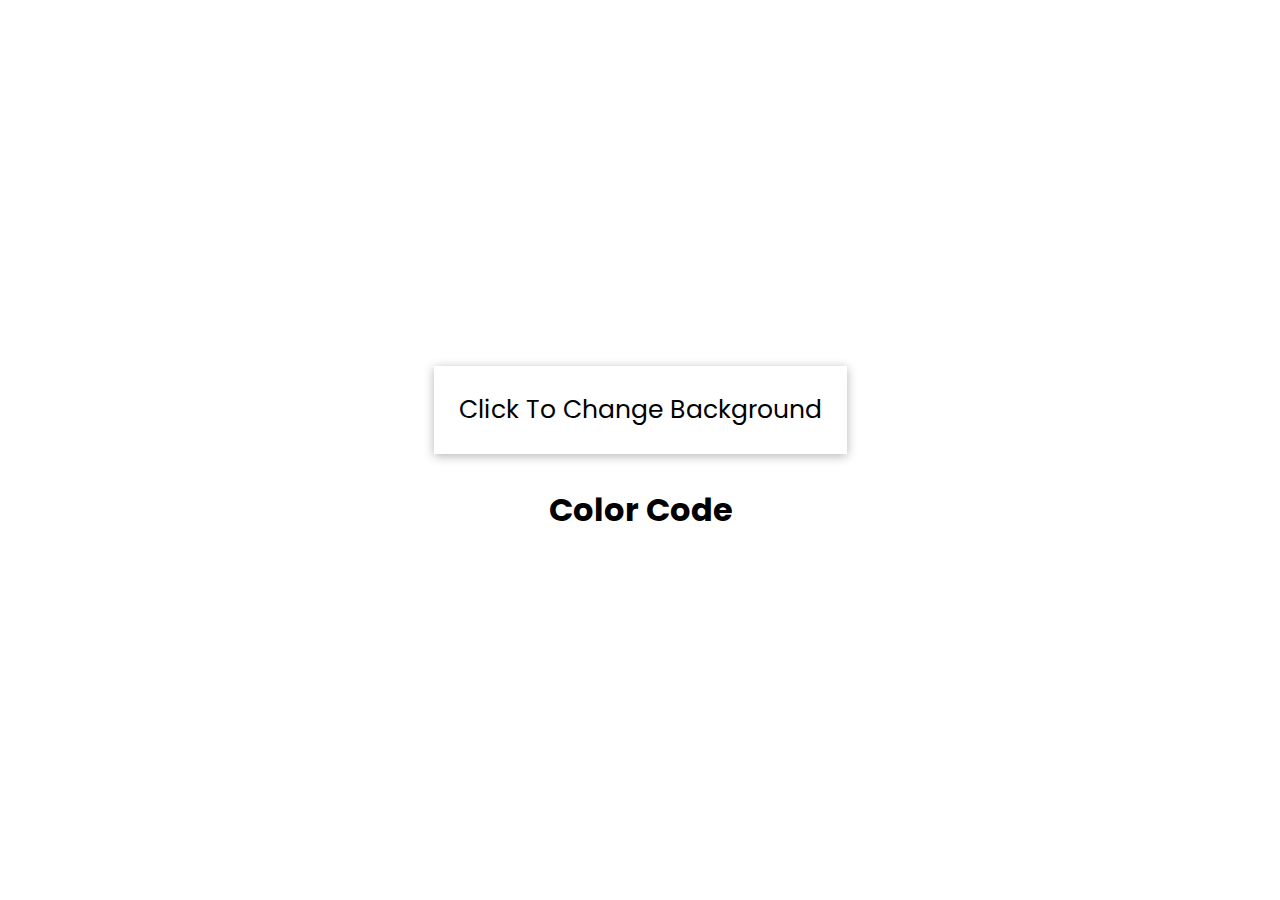
<file: Change-Background/HTML/index.html>
<!DOCTYPE html>
<html lang="en">
<head>
    <meta charset="UTF-8">
    <meta name="viewport" content="width=device-width, initial-scale=1.0">
    <title>Background Changer</title>
    <link rel="stylesheet" href="../CSS/style.css">
</head>
<body>
    <section>
        <button>Click to Change Background</button>
        <h1>Color Code</h1>
    </section>
    <script src="../JavaScript/app.js"></script>
</body>
</html>
</file>
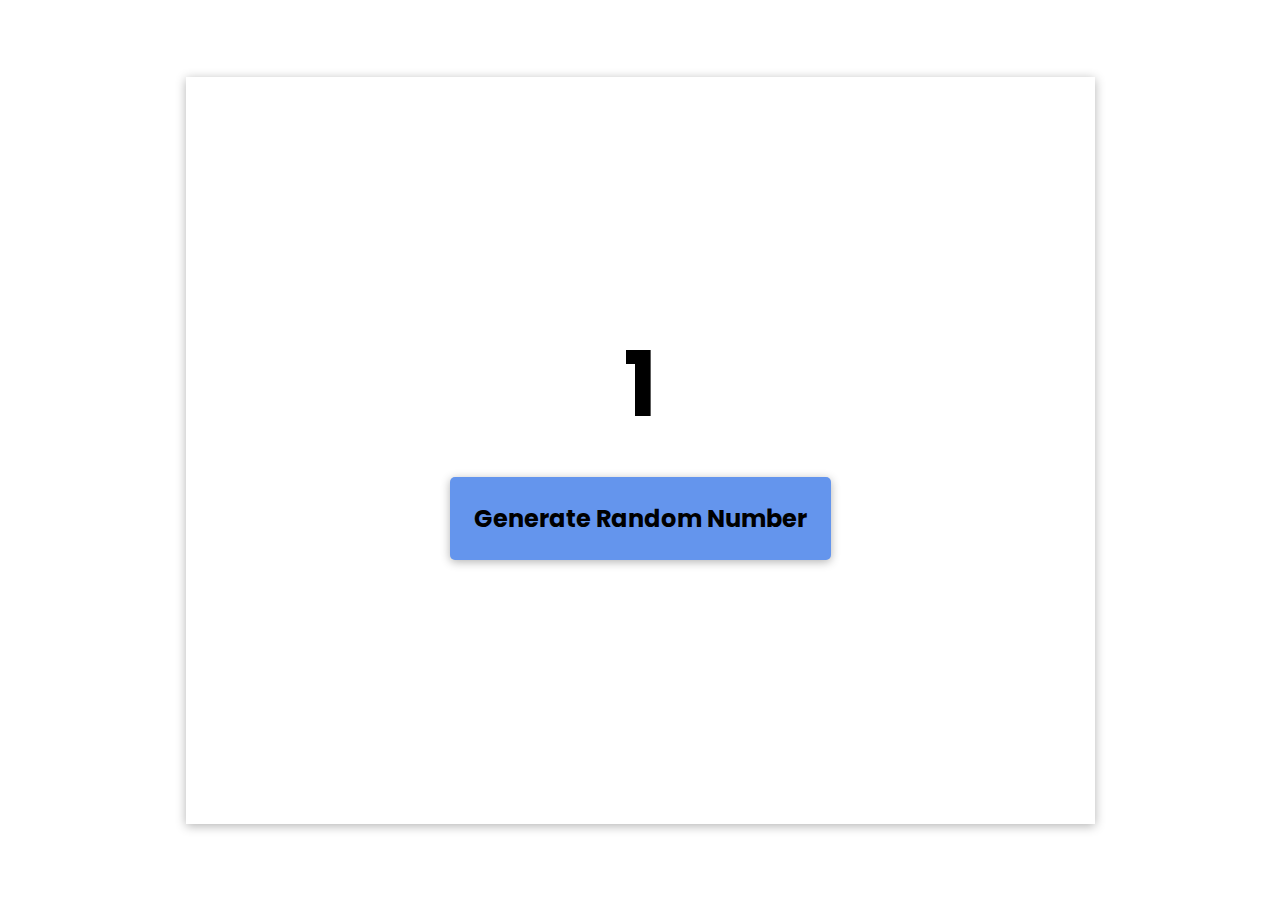
<file: Random Number Generator/HTMl/index.html>
<html lang="en">
  <head>
    <meta charset="UTF-8" />
    <meta name="viewport" content="width=device-width, initial-scale=1.0" />
    <title>Generate Random Number</title>
    <link rel="stylesheet" href="../CSS/style.css" />
  </head>
  <body>
    <section>
      <div>
        <h1>1</h1>
        <button class="upper">Generate Random Number</button>
      </div>
    </section>
    <script src="../JS/app.js"></script>
  </body>
</html>
</file>
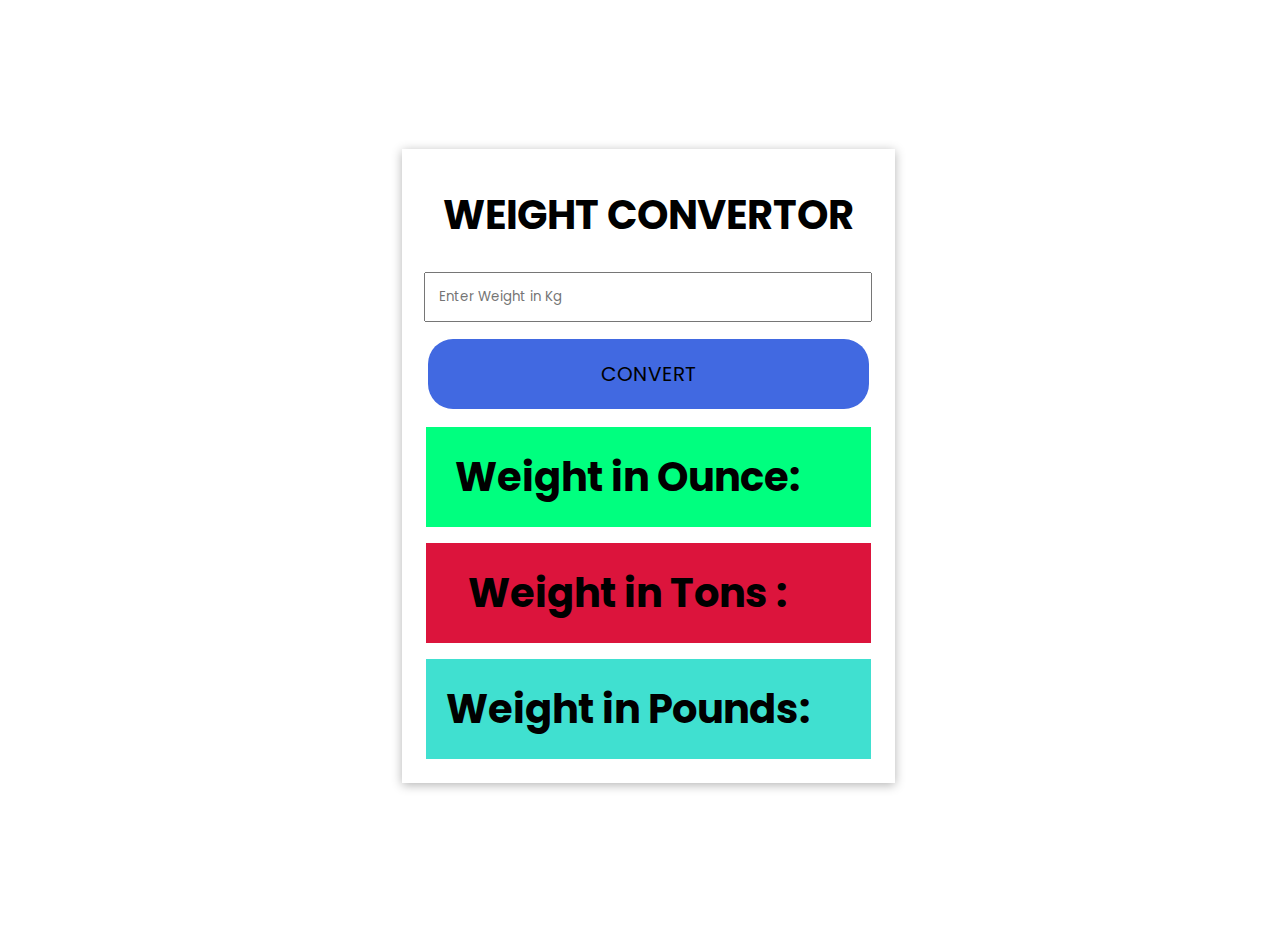
<file: Weight Converter/HTML/index.html>
<!DOCTYPE html>
<html lang="en">
  <head>
    <meta charset="UTF-8" />
    <meta name="viewport" content="width=device-width, initial-scale=1.0" />
    <title>Weight Convertor</title>
    <link rel="stylesheet" href="../CSS/style.css" />
  </head>
  <body>
    <section>
      <div class="wrapper">
        <h1>WEIGHT CONVERTOR</h1>

        <input type="number" placeholder="Enter Weight in Kg" />
        <button>Convert</button>
        <div class="Ounce">
          <h1>Weight in Ounce: <span></span></h1>
        </div>
        <div class="tons">
          <h1>Weight in Tons : <span1></span1></h1>
        </div>
        <div class="pound">
          <h1>Weight in Pounds: <span2></span2></h1>
        </div>
      </div>
    </section>
    <script src="../JavaScript/app.js"></script>
  </body>
</html>
</file>
<file: Change-Background/CSS/style.css>
@import url("https://fonts.googleapis.com/css2?family=Poppins:wght@500&display=swap");
*{
    font-family: "Poppins", sans-serif;
    padding: 0;
    margin: 0;
    box-sizing: border-box;
}
section{
    height: 100vh;
    width: 100%;
    display: flex;
    justify-content: center;
    align-items: center;
    flex-direction: column;
}
button{
    border: none;
    outline: none;
    padding: 1em;
    text-transform: capitalize;
    background-color: #ffffff;
    box-shadow: 0 2px 10px rgba(0, 0, 0, 0.3);
    font-size: 25px;
}
h1{
    margin-top: 1em;
}
</file>
<file: Random Number Generator/CSS/style.css>
@import url("https://fonts.googleapis.com/css2?family=Poppins:wght@500&display=swap");
*{
    padding: 0;
    margin: 0;
    box-sizing: border-box;
    font-family: 'Poppins';
}
section{
    height: 100vh;
    width: 100%;
    display: flex;
    justify-content: center;
    align-items: center;
}
div{
    display: flex;
    flex-direction: column;
    text-align: center;
    background-color: #ffffff;
    box-shadow: 0 2px 10px rgba(0, 0, 0, 0.3);
    padding: 15em;
}
h1{
    font-size: 90px;
}
button{
    border: none;
    outline: none;
    margin: 1em;
    padding: 1em;
    border-radius: 5px;
    background-color: cornflowerblue;
    font-size: 1.5em;
    font-weight: bold;
    cursor: pointer;
    box-shadow: 0 2px 10px rgba(0, 0, 0, 0.3);
}
</file>
<file: Weight Converter/CSS/style.css>
@import url("https://fonts.googleapis.com/css2?family=Poppins:wght@500&display=swap");
* {
  padding: 0;
  margin: 0.5em;
  box-sizing: border-box;
  font-family: "Poppins";
}
section {
  height: 100vh;
  width: 100%;
  display: flex;
  flex-direction: column;
  justify-content: center;
  align-items: center;
}
.wrapper {
  display: flex;
  flex-direction: column;
  text-align: center;
  background-color: #ffffff;
  box-shadow: 0 2px 10px rgba(0, 0, 0, 0.3);
  padding: 1em;
}
h1 {
  font-size: 40px;
}

input {
  padding: 1em;
}
button {
  border: none;
  outline: none;
  padding: 1em;
  text-transform: uppercase;
  cursor: pointer;
  background-color: royalblue;
  border-radius: 25px;
  font-size: 20px;
}
.Ounce {
  background-color: springgreen;
}
.tons {
  background-color: crimson;
}
.pound {
  background-color: turquoise;
}
</file>
